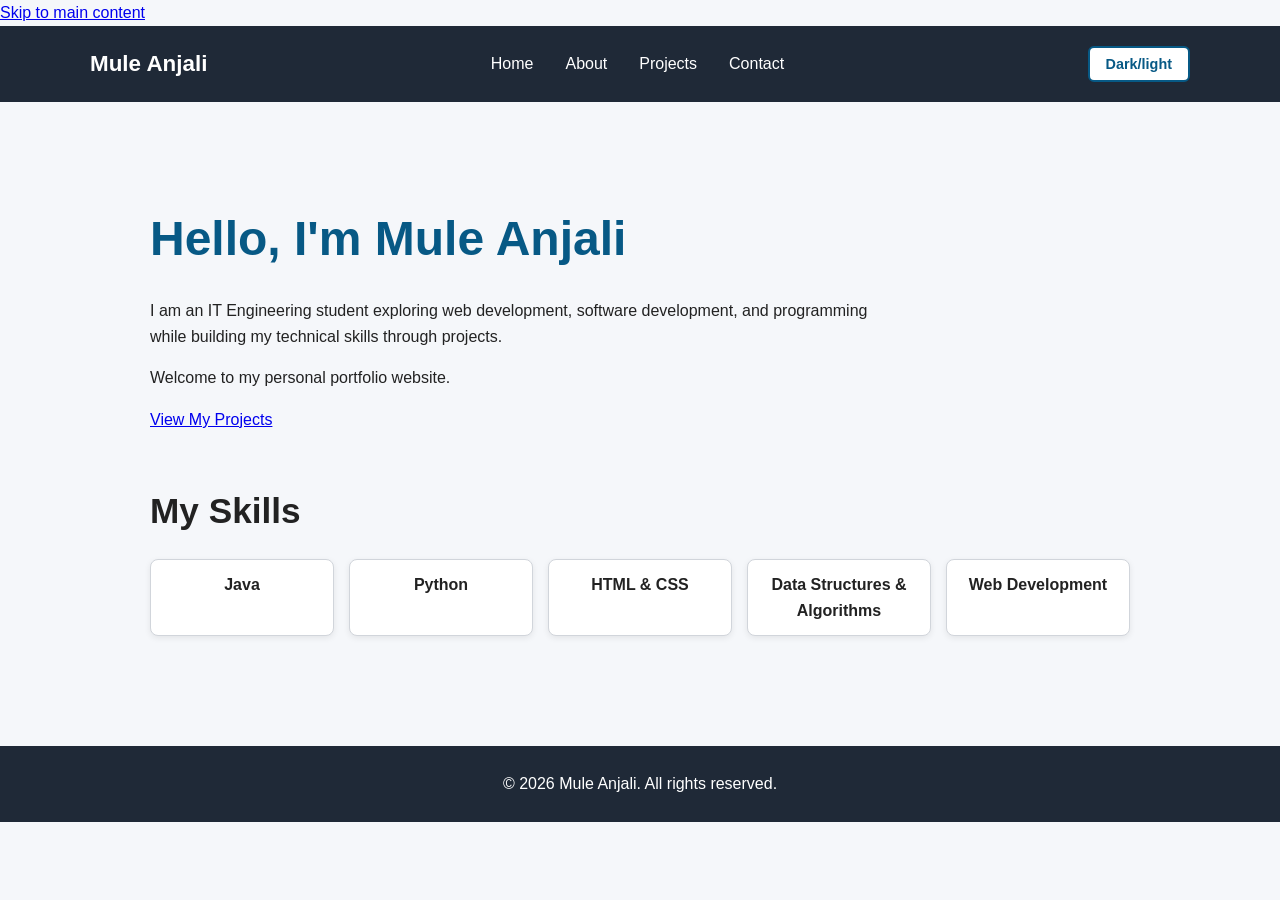
<file: index.html>
<!DOCTYPE html>
<html lang="en">
<head>
    <meta charset="UTF-8">

    <meta name="viewport" content="width=device-width, initial-scale=1.0">

    <meta name="description"
          content="Mule Anjali - A portfolio showcasing my journey as an IT engineering student, along with my skills and projects.">

    <meta name="author" content="Mule Anjali">

    <meta name="robots" content="index, follow">

    <title>Mule Anjali | Information Technology Engineering Student</title>

    <link rel="stylesheet" href="style.css">
</head>

<body>

    <!-- Skip link helps keyboard and screen-reader users -->
    <a href="#main-content" class="skip-link">
        Skip to main content
    </a>

    <header>
        <nav aria-label="Main navigation">
            <a href="index.html" aria-label="Go to Home page">
                Mule Anjali
            </a>

            <ul>
                <li><a href="index.html" aria-current="page">Home</a></li>
                <li><a href="about.html">About</a></li>
                <li><a href="projects.html">Projects</a></li>
                <li><a href="contact.html">Contact</a></li>
            </ul>
            <button id="theme-toggle">Dark/light</button>
        </nav>
    </header>

    <main id="main-content">

        <section aria-labelledby="intro-heading">
            <h1 id="intro-heading">
                Hello, I'm Mule Anjali
            </h1>

            <p>
                I am an IT Engineering student exploring web development, software development, 
                and programming while building my technical skills through projects.
            </p>

            <p>
                Welcome to my personal portfolio website.
            </p>

            <a href="projects.html">
                View My Projects
            </a>
        </section>

        <section aria-labelledby="skills-heading">
            <h2 id="skills-heading">My Skills</h2>

            <!-- ✅ Updated skills grid -->
            <div class="skills-grid">
                <div class="skill">Java</div>
                <div class="skill">Python</div>
                <div class="skill">HTML & CSS</div>
                <div class="skill">Data Structures & Algorithms</div>
                <div class="skill">Web Development</div>
            </div>
        </section>

    </main>

    <footer>
        <p>
            &copy; 2026 Mule Anjali. All rights reserved.
        </p>
    </footer>

    <!-- ✅ Link to external JS file -->
    <script src="script.js"></script>
</body>
</html>
</file>
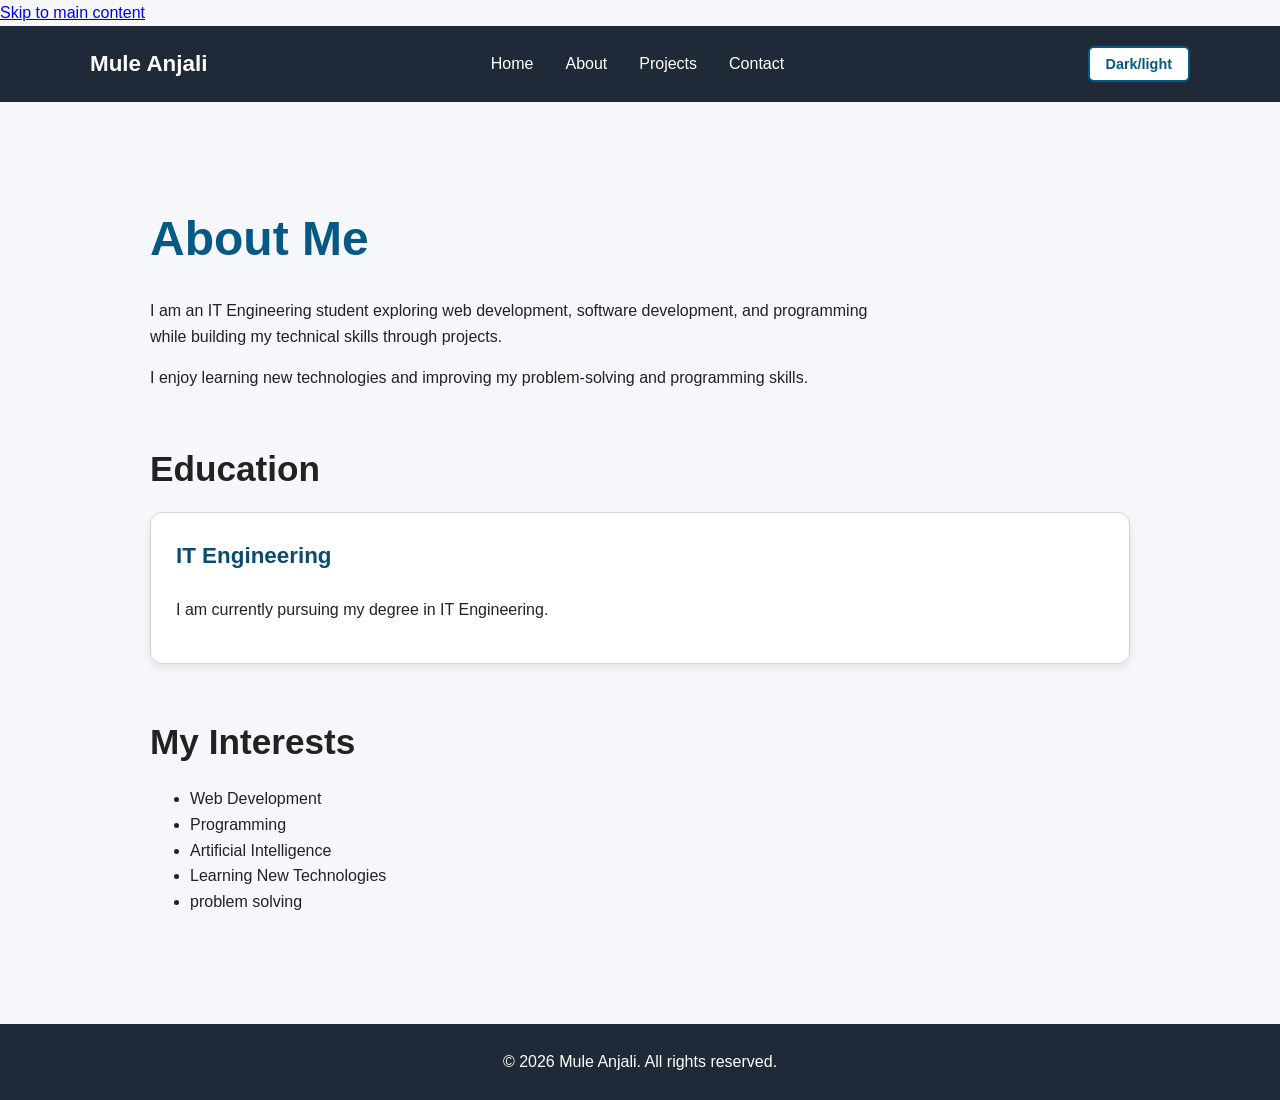
<file: about.html>
<!DOCTYPE html>
<html lang="en">

<head>
    <meta charset="UTF-8">

    <meta name="viewport" content="width=device-width, initial-scale=1.0">

    <meta name="description"
          content="Learn more about Mule Anjali, a IT Engineering student interested in software development and technology.">

    <meta name="author" content="Mule Anjali">

    <meta name="robots" content="index, follow">

    <title>About | Mule Anjali</title>

    <link rel="stylesheet" href="style.css">
</head>

<body>

    <a href="#main-content" class="skip-link">
        Skip to main content
    </a>

    <header>
        <nav aria-label="Main navigation">

            <a href="index.html" aria-label="Go to Home page">
                Mule Anjali
            </a>

            <ul>
                <li><a href="index.html">Home</a></li>
                <li><a href="about.html" aria-current="page">About</a></li>
                <li><a href="projects.html">Projects</a></li>
                <li><a href="contact.html">Contact</a></li>
            </ul>
<!-- ✅ Dark mode toggle button -->
        <button id="theme-toggle">Dark/light</button>
        </nav>
         
    </header>

    <main id="main-content">

        <section aria-labelledby="about-heading">

            <h1 id="about-heading">About Me</h1>

            <p>
                I am an IT Engineering student exploring web development, software development, 
                and programming while building my technical skills through projects.
            </p>

            <p>
                I enjoy learning new technologies and improving my
                problem-solving and programming skills.
            </p>

        </section>

        <section aria-labelledby="education-heading">

            <h2 id="education-heading">Education</h2>

            <article>

                <h3>IT Engineering</h3>

                <p>
                    I am currently pursuing my degree in IT Engineering.
                </p>

            </article>

        </section>

        <section aria-labelledby="interests-heading">

            <h2 id="interests-heading">My Interests</h2>

            <ul>
                <li>Web Development</li>
                <li>Programming</li>
                <li>Artificial Intelligence</li>
                <li>Learning New Technologies</li>
                <li>problem solving</li>
            </ul>

        </section>

    </main>

    <footer>
        <p>
            &copy; 2026 Mule Anjali. All rights reserved.
        </p>
    </footer>
<!-- ✅ Link to external JS file -->
    <script src="script.js"></script>
</body>
</html>
</file>
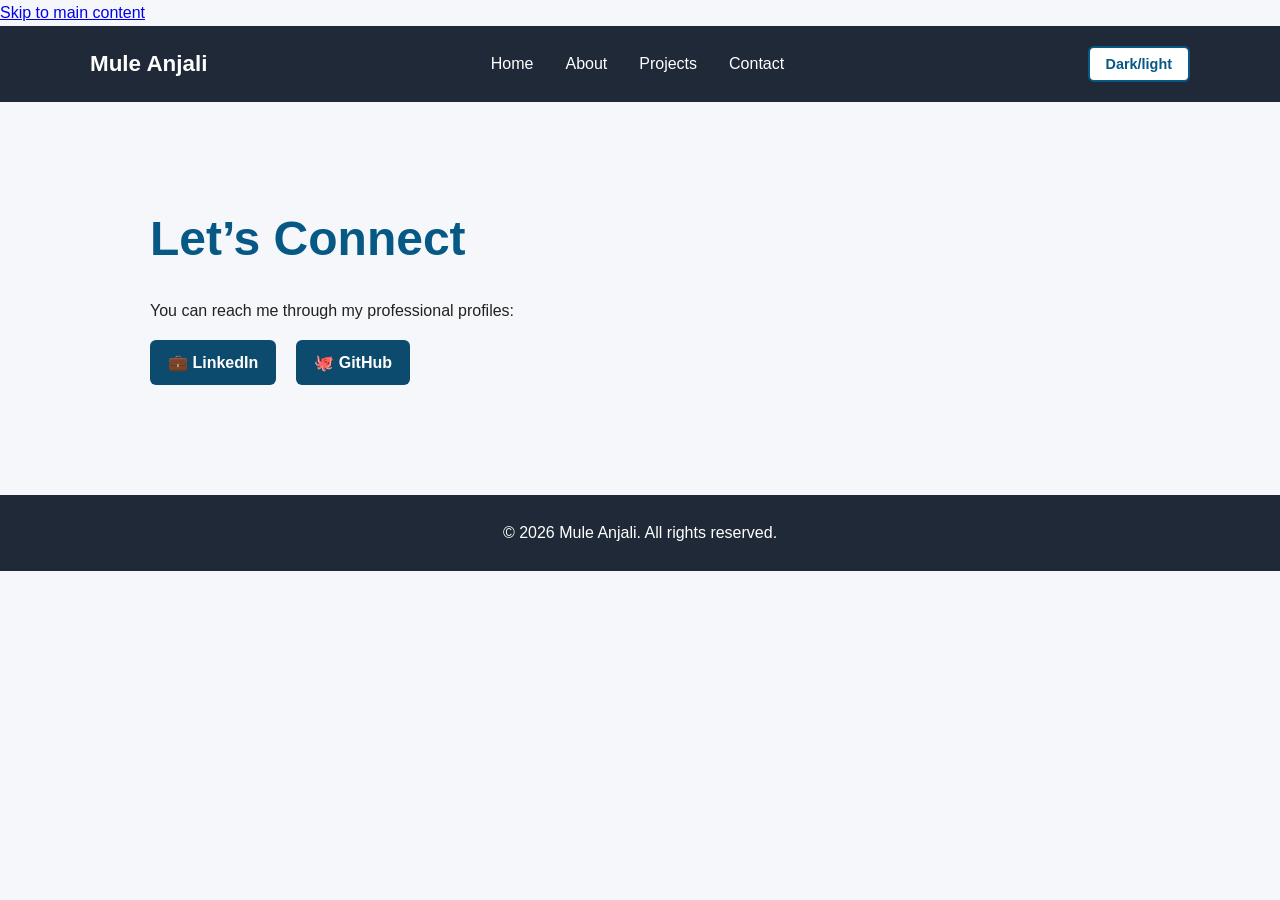
<file: contact.html>
<!DOCTYPE html>
<html lang="en">

<head>
    <meta charset="UTF-8">

    <meta name="viewport" content="width=device-width, initial-scale=1.0">

    <meta name="description"
          content="Contact Mule Anjali - Connect with me through LinkedIn and GitHub.">

    <meta name="author" content="Mule Anjali">

    <meta name="robots" content="index, follow">

    <title>Contact | Mule Anjali</title>

    <link rel="stylesheet" href="style.css">
</head>

<body>

    <a href="#main-content" class="skip-link">Skip to main content</a>

    <header>
        <nav aria-label="Main navigation">
            <a href="index.html" aria-label="Go to Home page">
                Mule Anjali
            </a>

            <ul>
                <li><a href="index.html">Home</a></li>
                <li><a href="about.html">About</a></li>
                <li><a href="projects.html">Projects</a></li>
                <li><a href="contact.html" aria-current="page">Contact</a></li>
            </ul>
            <!-- ✅ Dark mode toggle button -->
            <button id="theme-toggle">Dark/light</button>
        </nav>
    </header>

    <main id="main-content">
        <section aria-labelledby="contact-heading">
            <h1 id="contact-heading">Let’s Connect</h1>
            <p>You can reach me through my professional profiles:</p>

            <div class="social-links">
                <a href="https://www.linkedin.com/in/anjali-mule-396b4b392" target="_blank" rel="noopener">💼 LinkedIn</a>
                <a href="https://github.com/anjalimule01" target="_blank" rel="noopener">🐙 GitHub</a>
            </div>
        </section>
    </main>

    <footer>
        <p>&copy; 2026 Mule Anjali. All rights reserved.</p>
    </footer>

    <!-- ✅ Link to external JS file -->
    <script src="script.js"></script>
</body>
</html>
</file>
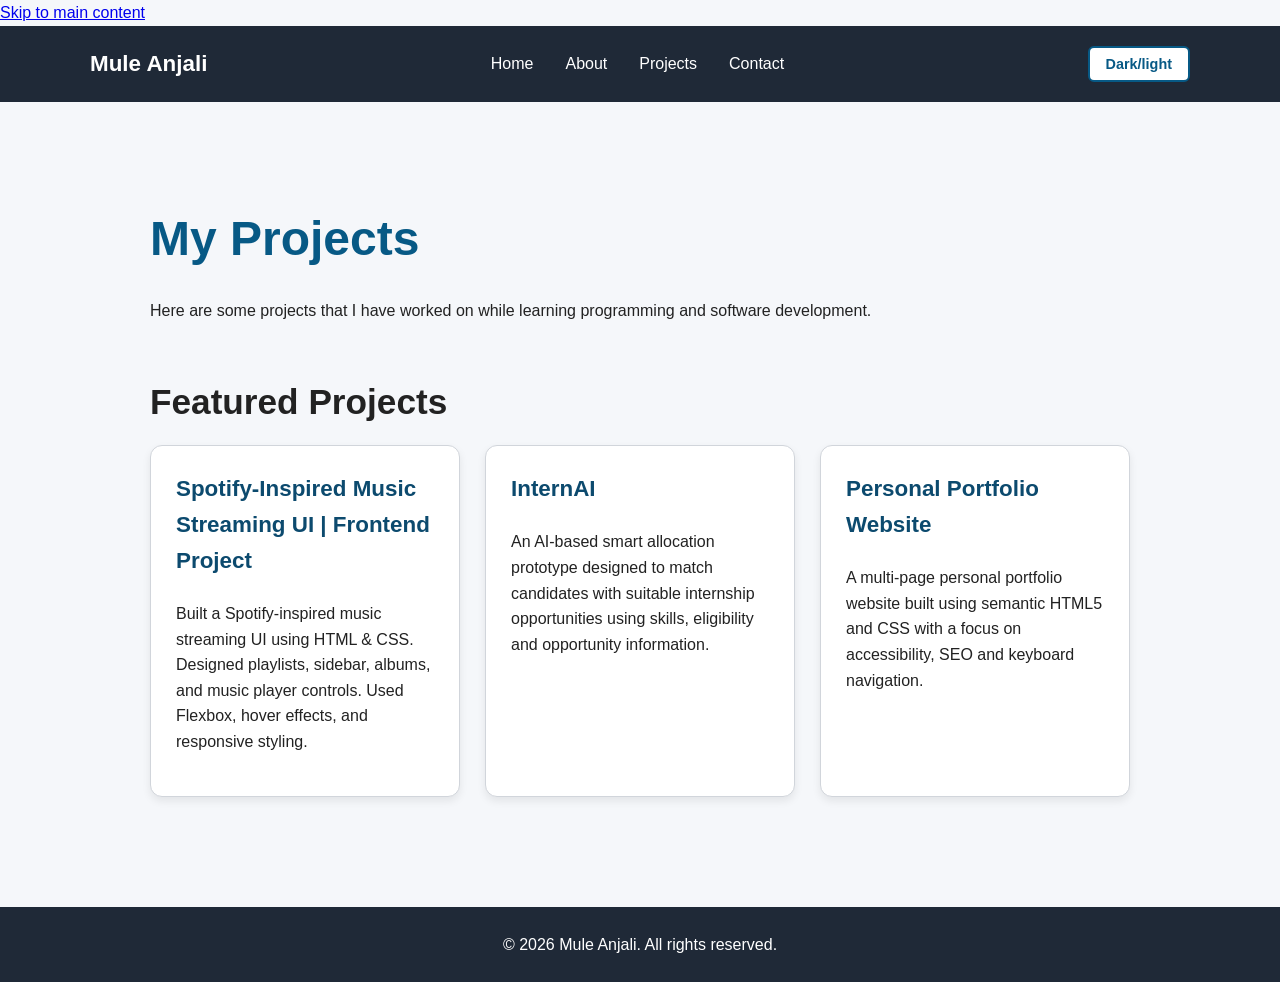
<file: projects.html>
<!DOCTYPE html>
<html lang="en">

<head>
    <meta charset="UTF-8">

    <meta name="viewport" content="width=device-width, initial-scale=1.0">

    <meta name="description"
          content="Projects by Mule Anjali, including Java, web development and AI-based projects.">

    <meta name="author" content="Mule Anjali">

    <meta name="robots" content="index, follow">

    <title>Projects | Mule Anjali</title>

    <link rel="stylesheet" href="style.css">
</head>

<body>

    <a href="#main-content" class="skip-link">
        Skip to main content
    </a>

    <header>
        <nav aria-label="Main navigation">
            <a href="index.html" aria-label="Go to Home page">
                Mule Anjali
            </a>
            <ul>
                <li><a href="index.html">Home</a></li>
                <li><a href="about.html">About</a></li>
                <li>
                    <a href="projects.html" aria-current="page">
                        Projects
                    </a>
                </li>
                <li><a href="contact.html">Contact</a></li>
            </ul>
            <!-- ✅ Dark mode toggle button -->
        <button id="theme-toggle">Dark/light</button>
        </nav>
         
    </header>

    <main id="main-content">

        <section aria-labelledby="projects-heading">
            <h1 id="projects-heading">My Projects</h1>
            <p>
                Here are some projects that I have worked on while
                learning programming and software development.
            </p>
        </section>

        <!-- ✅ Heading separate, Grid only wraps articles -->
        <section aria-labelledby="project-list-heading">
            <h2 id="project-list-heading">Featured Projects</h2>

            <div class="projects-grid">
                <article>
                    <h3>Spotify-Inspired Music Streaming UI | Frontend Project</h3>
                    <p>
                        Built a Spotify-inspired music streaming UI using HTML & CSS.
                        Designed playlists, sidebar, albums, and music player controls.
                        Used Flexbox, hover effects, and responsive styling.
                    </p>
                </article>

                <article>
                    <h3>InternAI</h3>
                    <p>
                        An AI-based smart allocation prototype designed to
                        match candidates with suitable internship
                        opportunities using skills, eligibility and
                        opportunity information.
                    </p>
                </article>

                <article>
                    <h3>Personal Portfolio Website</h3>
                    <p>
                        A multi-page personal portfolio website built using
                        semantic HTML5 and CSS with a focus on accessibility,
                        SEO and keyboard navigation.
                    </p>
                </article>
            </div>
        </section>

    </main>

    <footer>
        <p>
            &copy; 2026 Mule Anjali. All rights reserved.
        </p>
    </footer>
<!-- ✅ Link to external JS file -->
    <script src="script.js"></script>
</body>
</html>
</file>
<file: style.css>
/* ==============================
   CSS Variables (Light/Dark Theme)
   ============================== */
:root {
    --bg: #f5f7fa;
    --text: #222;
    --primary: #075985;
    --secondary: #0c4a6e;
    --card-bg: #ffffff;
    --card-border: #d1d5db;
}

[data-theme="dark"] {
    --bg: #121212;
    --text: #f5f5f5;
    --primary: #1bd760;
    --secondary: #0f766e;
    --card-bg: #1f2937;
    --card-border: #374151;
}

/* ==============================
   General Styles
   ============================== */
* {
    box-sizing: border-box;
}

html {
    scroll-behavior: smooth;
}

body {
    margin: 0;
    font-family: 'Segoe UI', Arial, Helvetica, sans-serif;
    line-height: 1.6;
    background-color: var(--bg);
    color: var(--text);
    transition: background 0.3s ease, color 0.3s ease;
}

/* ==============================
   Header and Navigation
   ============================== */
header {
    background-color: #1f2937;
    padding: 20px;
}
nav {
    max-width: 1100px;
    margin: 0 auto;
    display: flex;
    justify-content: space-between;
    align-items: center;
    gap: 20px;
    flex-wrap: wrap;
}
nav > a {
    color: #ffffff;
    font-size: 1.4rem;
    font-weight: bold;
    text-decoration: none;
}
nav ul {
    list-style: none;
    display: flex;
    gap: 20px;
    margin: 0;
    padding: 0;
    flex-wrap: wrap;
}
nav a {
    color: #ffffff;
    text-decoration: none;
    position: relative;
}
nav a::after {
    content: "";
    position: absolute;
    left: 0;
    bottom: -4px;
    width: 0%;
    height: 2px;
    background: var(--primary);
    transition: width 0.3s ease;
}
nav a:hover::after {
    width: 100%;
}

/* ==============================
   Main Content
   ============================== */
main {
    max-width: 1100px;
    margin: 0 auto;
    padding: 50px 20px;
}
section {
    margin-bottom: 50px;
}
h1 {
    font-size: 2.8rem;
    margin-bottom: 20px;
    color: var(--primary);
}
h2 {
    font-size: 2.2rem;
    margin-bottom: 15px;
}
h3 {
    font-size: 1.4rem;
}
p {
    max-width: 750px;
}
.skills-grid {
    display: grid;
    grid-template-columns: repeat(auto-fit, minmax(150px, 1fr));
    gap: 15px;
    margin-top: 20px;
}

.skill {
    background-color: var(--card-bg);
    border: 1px solid var(--card-border);
    padding: 12px;
    text-align: center;
    font-weight: bold;
    border-radius: 8px;
    box-shadow: 0 2px 6px rgba(0,0,0,0.08);
    transition: transform 0.2s ease, background 0.3s ease, color 0.3s ease;
}

.skill:hover {
    transform: translateY(-4px);
    background-color: var(--primary);
    color: #fff;
}

/* ==============================
   Project Cards (Grid Layout)
   ============================== */
.projects-grid {
    display: grid;
    grid-template-columns: repeat(auto-fit, minmax(280px, 1fr));
    gap: 25px;
}
article {
    background-color: var(--card-bg);
    padding: 25px;
    border-radius: 12px;
    border: 1px solid var(--card-border);
    box-shadow: 0 4px 8px rgba(0,0,0,0.08);
    transition: transform 0.2s ease, box-shadow 0.2s ease;
}
article:hover {
    transform: translateY(-5px);
    box-shadow: 0 6px 12px rgba(0,0,0,0.12);
}
article h3 {
    margin-top: 0;
    color: var(--secondary);
}

/* ==============================
   Contact Form
   ============================== */
form {
    max-width: 700px;
    background-color: var(--card-bg);
    padding: 30px;
    border-radius: 12px;
    border: 1px solid var(--card-border);
    box-shadow: 0 4px 8px rgba(0,0,0,0.08);
}
form div {
    margin-bottom: 20px;
    display: flex;
    flex-direction: column;
}
label {
    font-weight: bold;
    margin-bottom: 8px;
}
input,
textarea {
    width: 100%;
    padding: 12px;
    font-size: 1rem;
    font-family: inherit;
    border: 2px solid #6b7280;
    border-radius: 6px;
    transition: border-color 0.3s ease;
}
input:focus,
textarea:focus {
    border-color: var(--primary);
}
textarea {
    resize: vertical;
}
button {
    padding: 12px 22px;
    font-size: 1rem;
    font-weight: bold;
    color: #ffffff;
    background-color: var(--primary);
    border: none;
    border-radius: 6px;
    cursor: pointer;
    transition: background 0.3s ease;
}
button:hover,
button:focus {
    background-color: var(--secondary);
}

/* ==============================
   Footer
   ============================== */
footer {
    text-align: center;
    padding: 25px 20px;
    background-color: #1f2937;
    color: #ffffff;
}
footer p {
    margin: 0 auto;
}

/* ==============================
   Responsive Design
   ============================== */
@media (max-width: 700px) {
    nav {
        flex-direction: column;
        align-items: flex-start;
    }
    nav ul {
        flex-direction: column;
        gap: 10px;
    }
    h1 {
        font-size: 2rem;
    }
    h2 {
        font-size: 1.6rem;
    }
    main {
        padding: 35px 15px;
    }
    form {
        padding: 20px;
    }
}
@media (min-width: 768px) {
    main {
        padding: 60px;
    }
    h1 {
        font-size: 3rem;
    }
}
@media (min-width: 1024px) {
    nav ul {
        gap: 2rem;
    }
    .projects-grid {
        grid-template-columns: repeat(3, 1fr);
    }
}


#theme-toggle {
    margin-left: 20px; /* spacing from nav links */
    padding: 8px 16px;
    font-size: 0.9rem;
    font-weight: bold;
    border: 2px solid var(--primary);
    border-radius: 6px;
    background-color: var(--card-bg);
    color: var(--primary);
    cursor: pointer;
    transition: background 0.3s ease, color 0.3s ease;
    
}

#theme-toggle:hover {
    background-color: var(--primary);
    color: #fff;
}

.social-links {
    display: flex;
    gap: 20px;
    margin-top: 15px;
    margin-bottom: 50px;
}

.social-links a {
    background-color: var(--secondary);
    color: #fff;
    padding: 10px 18px;
    border-radius: 6px;
    font-weight: bold;
    text-decoration: none;
    transition: background 0.3s ease;
}

.social-links a:hover {
    background-color: var(--primary);
}
</file>
